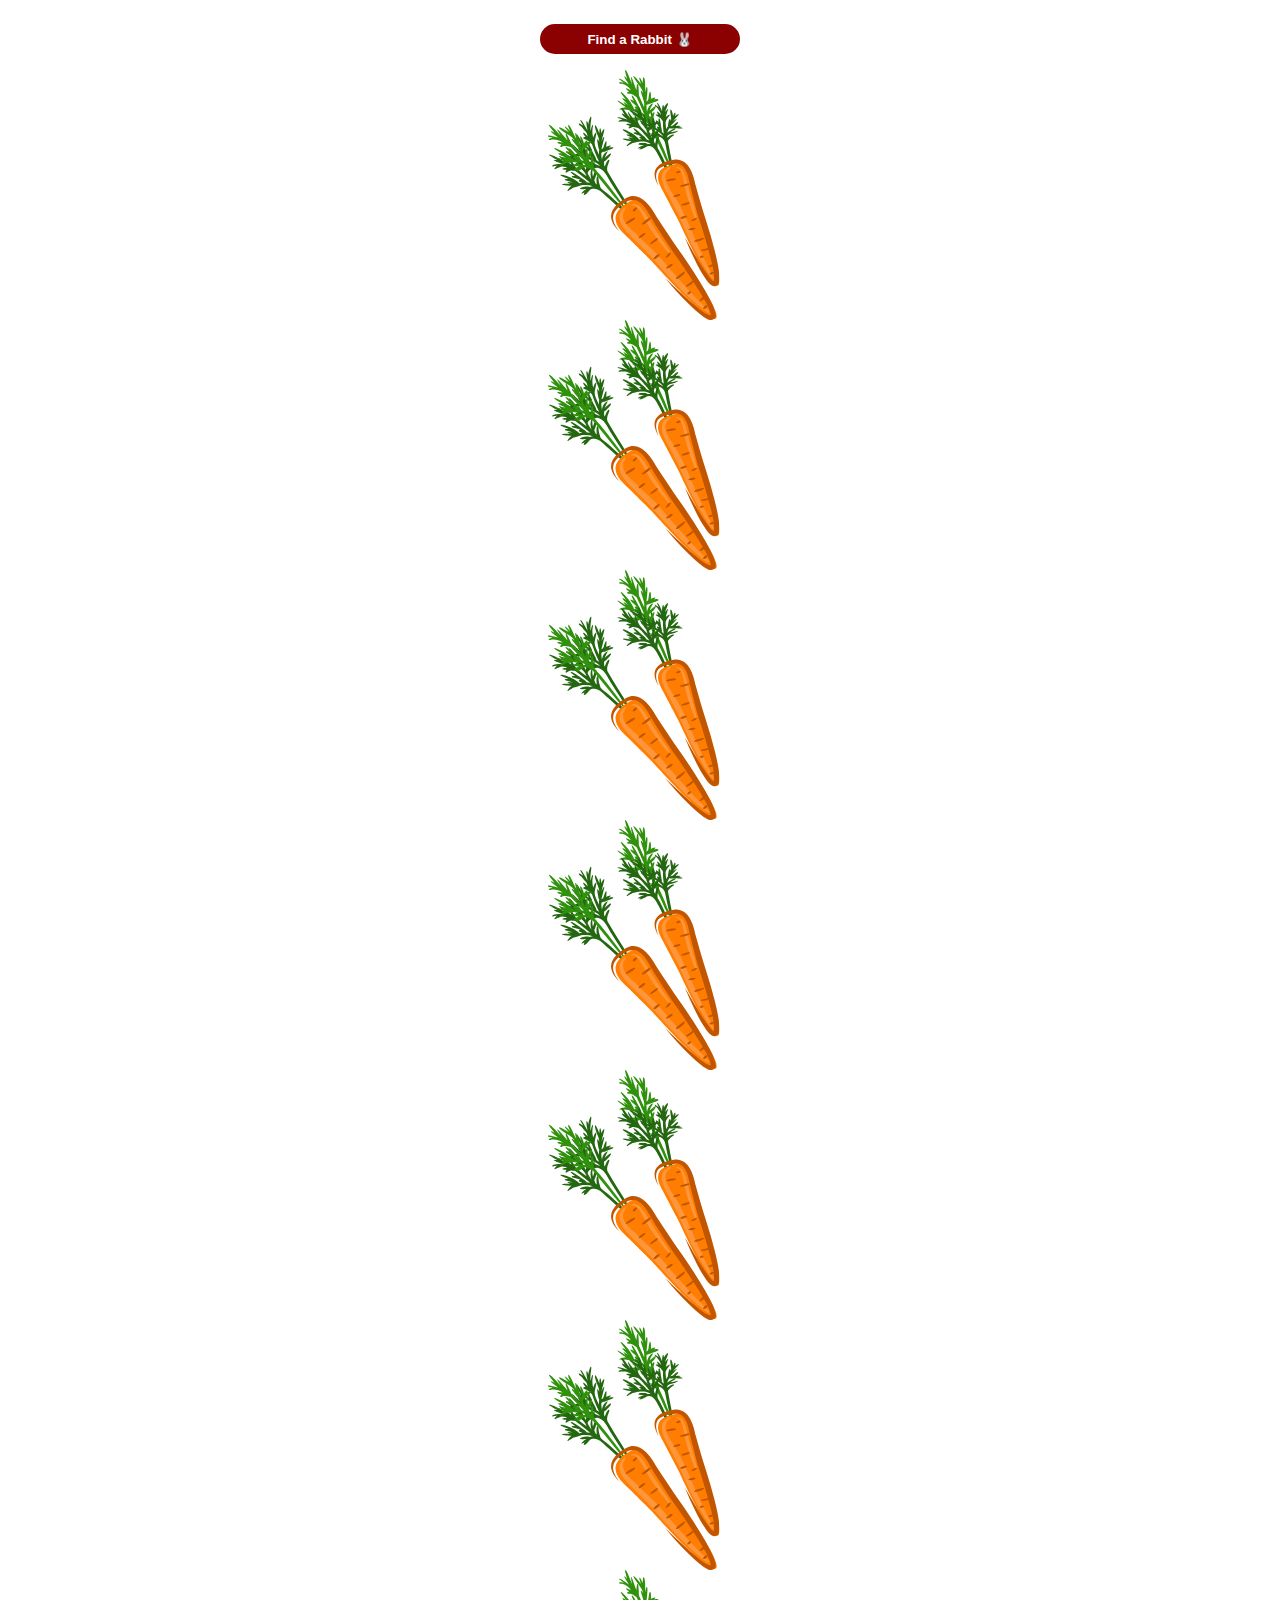
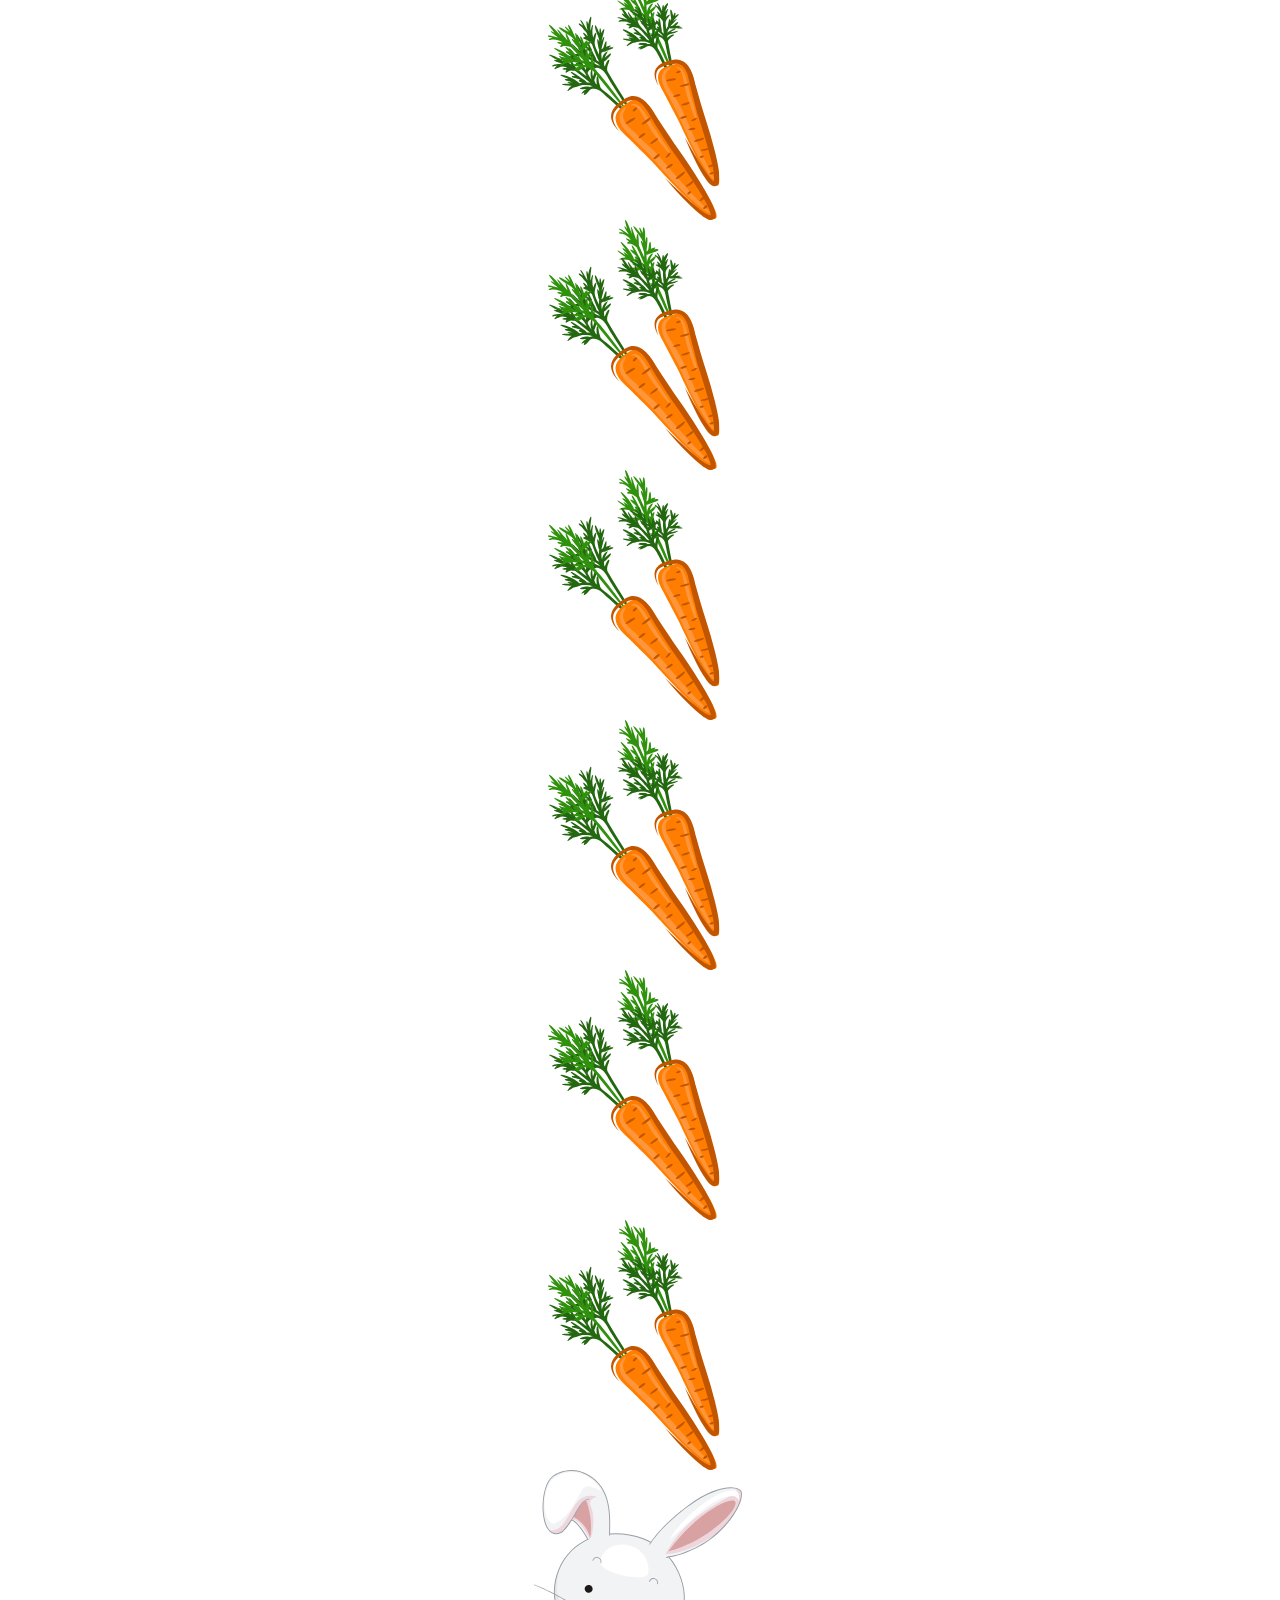
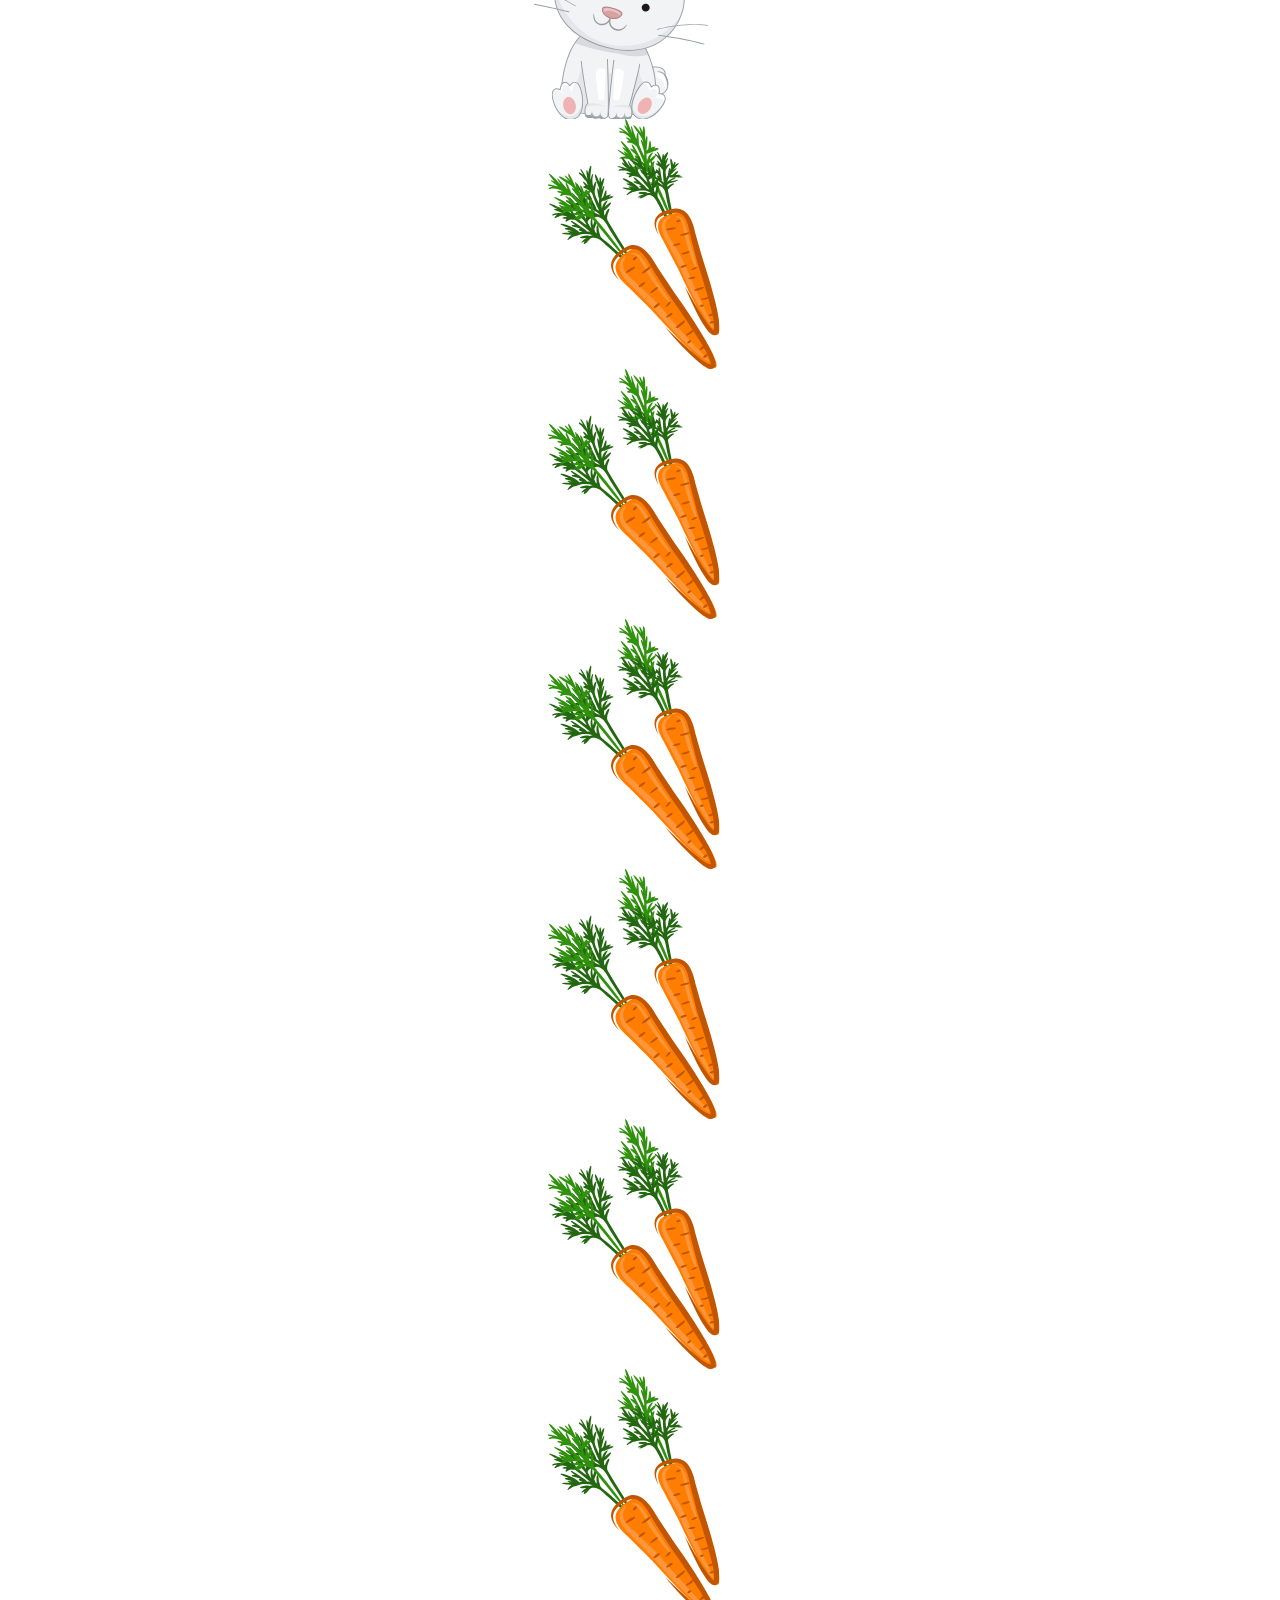
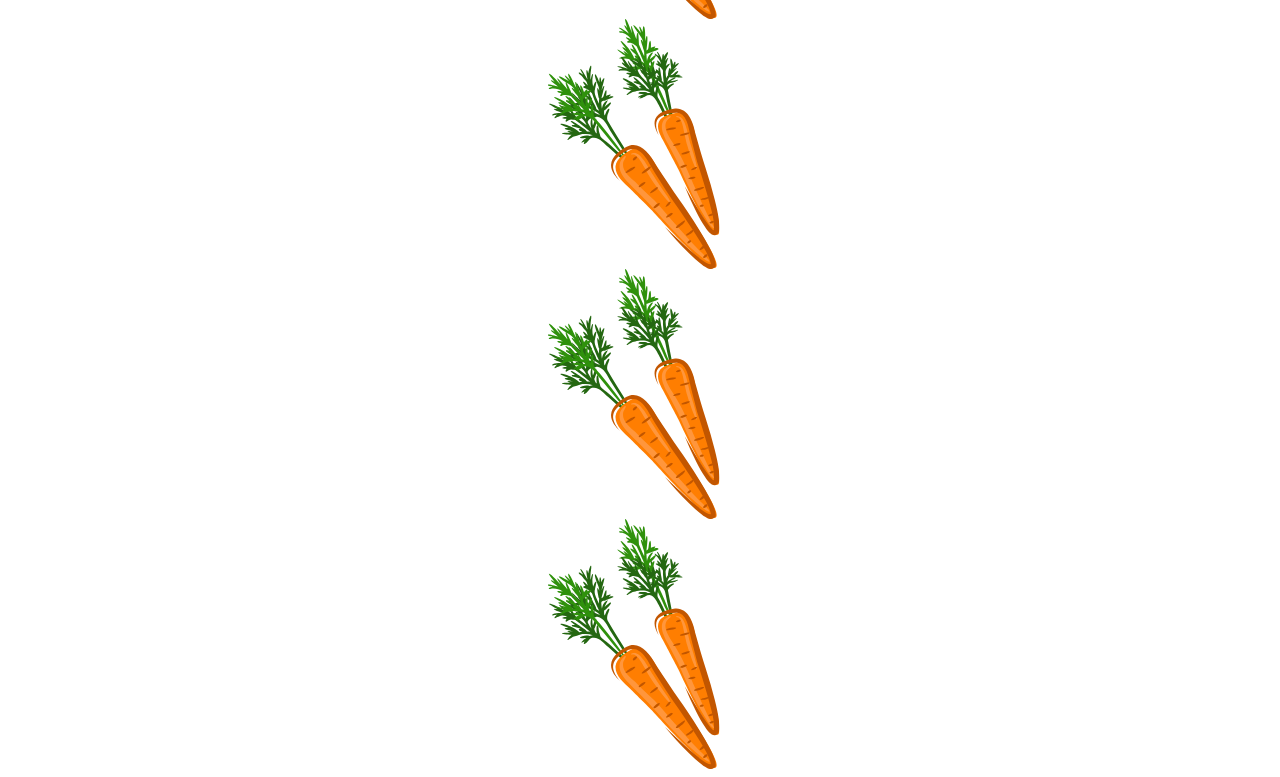
<file: find-rabbit/index.html>
<!DOCTYPE html>
<html lang="en">
<head>
    <meta charset="UTF-8">
    <meta name="viewport" content="width=device-width, initial-scale=1.0">
    <title>Find Rabbit</title>
    <link rel="stylesheet" type="text/css" href="style.css" />
    <script src="./main.js" defer></script>
</head>
<body>
    <button class="btn find">Find a Rabbit 🐰</button>
    <img src="./img/carrot.png" alt="당근">
    <img src="./img/carrot.png" alt="당근">
    <img src="./img/carrot.png" alt="당근">
    <img src="./img/carrot.png" alt="당근">
    <img src="./img/carrot.png" alt="당근">
    <img src="./img/carrot.png" alt="당근">
    <img src="./img/carrot.png" alt="당근">
    <img src="./img/carrot.png" alt="당근">
    <img src="./img/carrot.png" alt="당근">
    <img src="./img/carrot.png" alt="당근">
    <img src="./img/carrot.png" alt="당근">
    <img src="./img/carrot.png" alt="당근">
    <img class="rabbit" src="./img/rabbit.png" alt="토끼">
    <img src="./img/carrot.png" alt="당근">
    <img src="./img/carrot.png" alt="당근">
    <img src="./img/carrot.png" alt="당근">
    <img src="./img/carrot.png" alt="당근">
    <img src="./img/carrot.png" alt="당근">
    <img src="./img/carrot.png" alt="당근">
    <img src="./img/carrot.png" alt="당근">
    <img src="./img/carrot.png" alt="당근">
    <img src="./img/carrot.png" alt="당근">

    
</body>
</html>
</file>
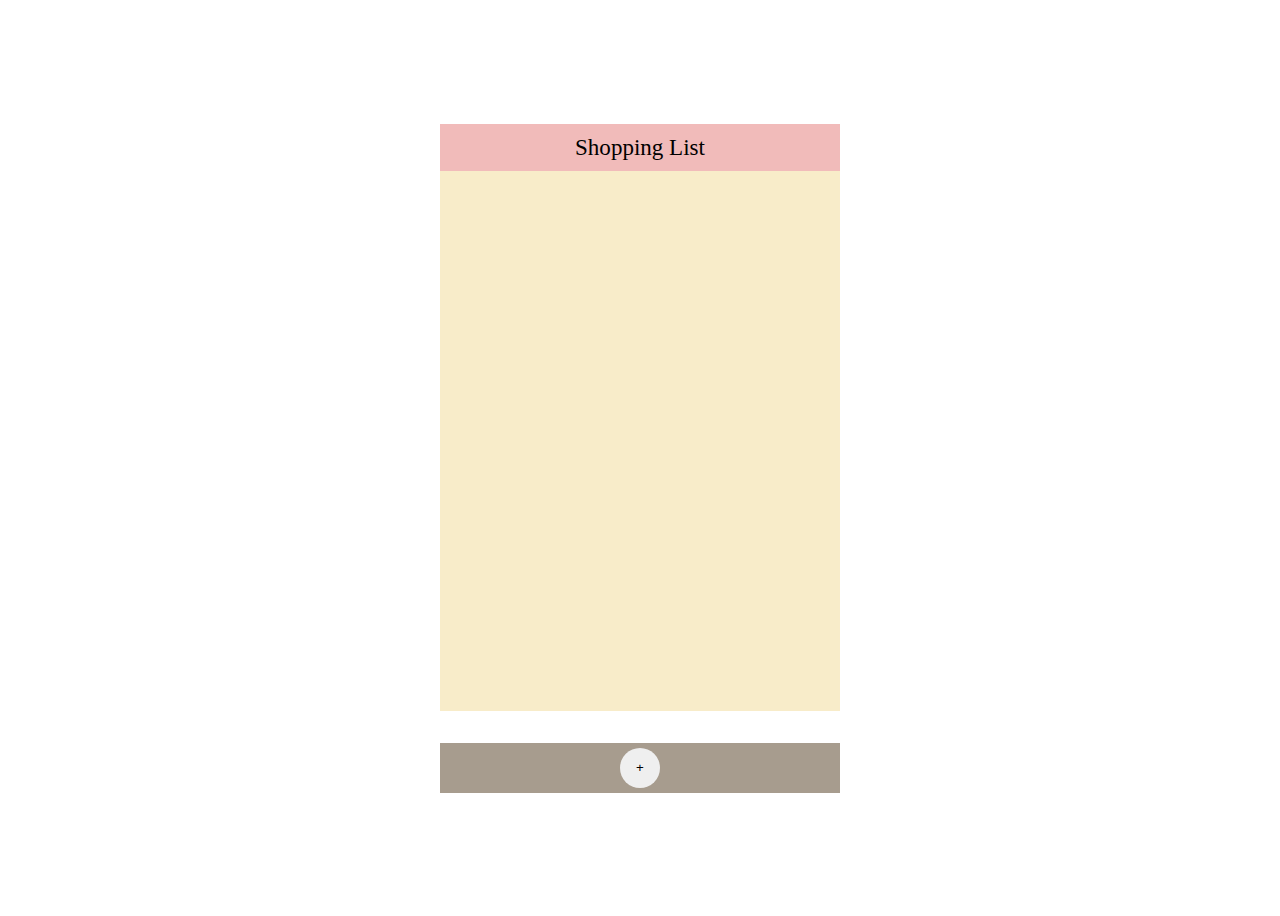
<file: shopping-list/index.html>
<!DOCTYPE html>
<html lang="en">
<head>
    <meta charset="UTF-8">
    <meta name="viewport" content="width=device-width, initial-scale=1.0">
    <title>Shopping List</title>
    <link rel="stylesheet" type="text/css" href="style.css">
    <script src="main.js" defer></script>
</head>
<body>
    <header>
        <span class="logo">Shopping List</span>
    </header>
    <main>
        <ul class="items">
        </ul>
    </main>
    <footer>
        <input type="text" />
        <div class="btnContainer">
            <button class="addBtn">+</button>
        </div>

    </footer>
    
</body>
</html>
</file>
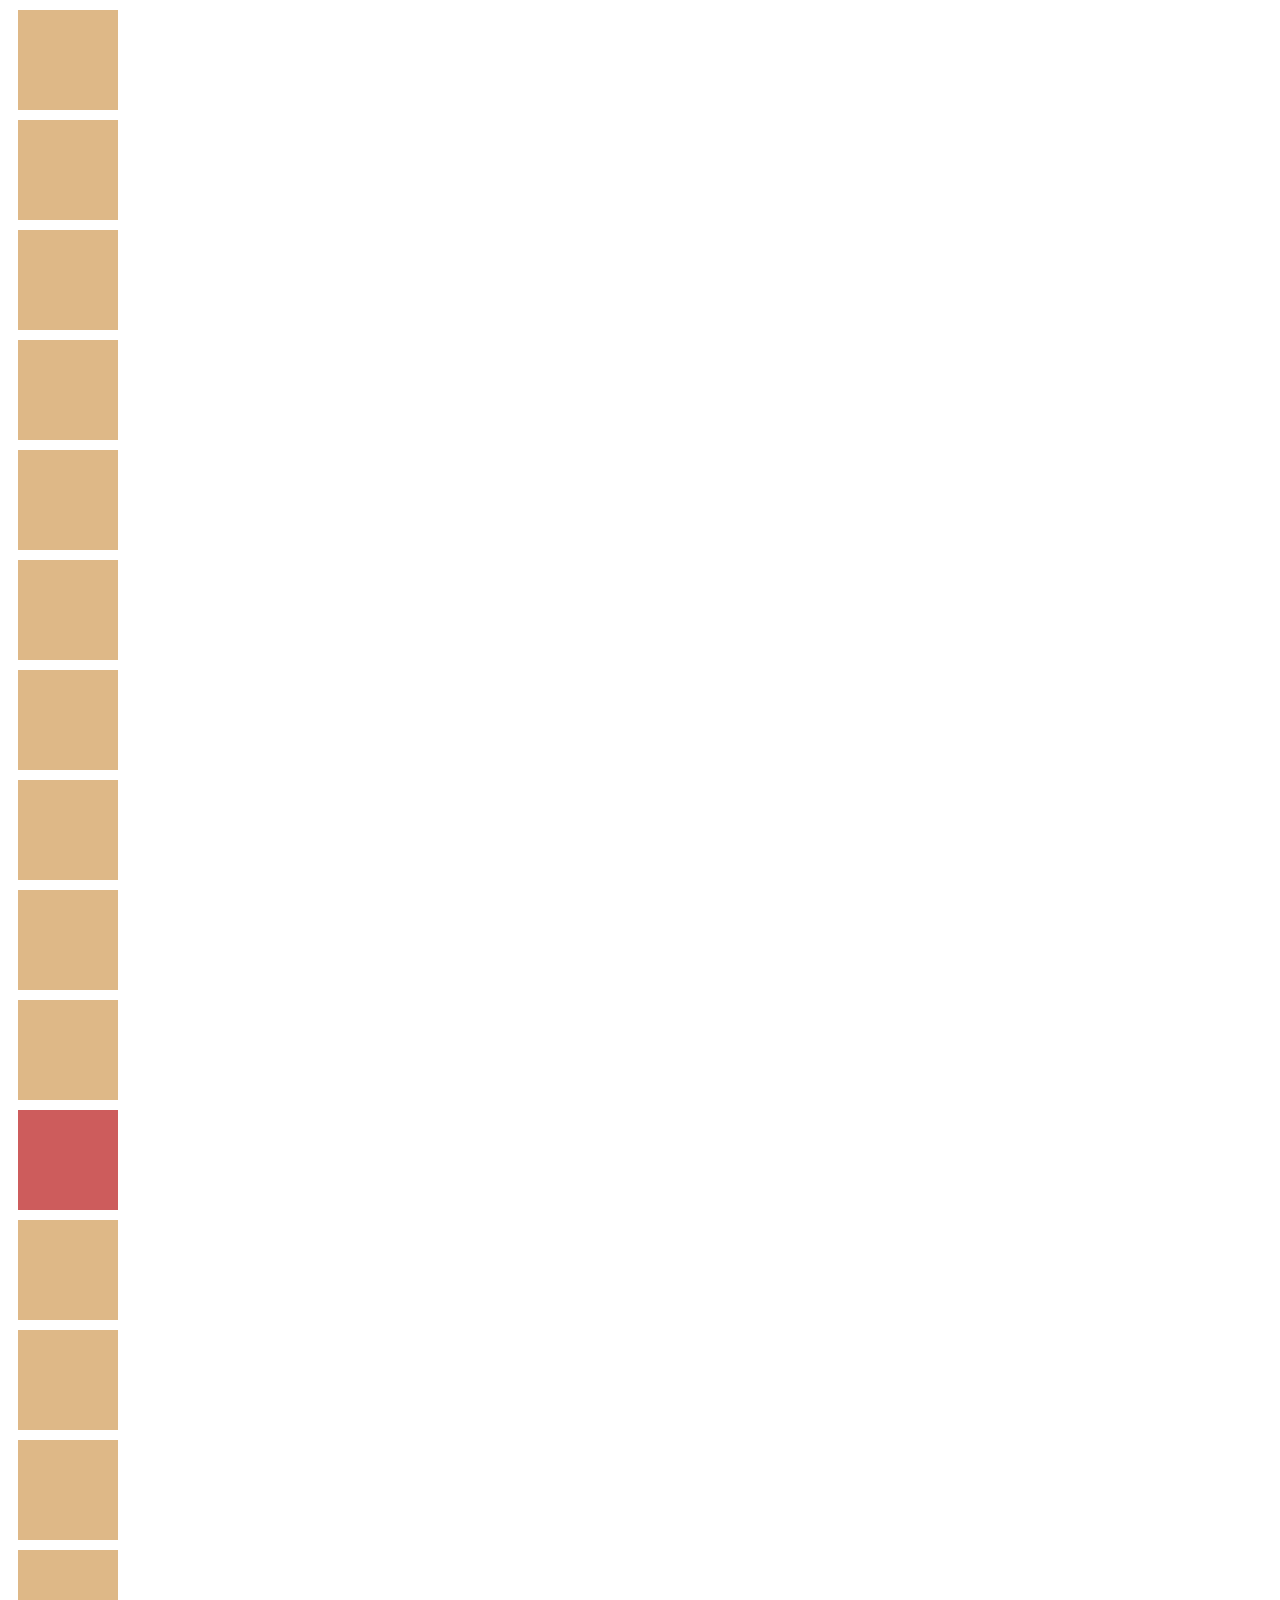
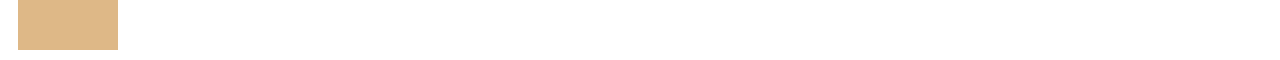
<file: coordinate.html>
<!DOCTYPE html>
<html lang="en">
<head>
    <meta charset="UTF-8">
    <meta name="viewport" content="width=device-width, initial-scale=1.0">
    <title>Coordinate</title>
    <style>
        div {
            background-color: burlywood;
            width: 100px;
            height: 100px;
            margin: 10px;
        }

        .thisOne {
            background-color: indianred;
            width: 100px;
            height: 100px;
            margin: 10px;
        }
        
    </style>
</head>
<body>
    <div></div>
    <div></div>
    <div></div>
    <div></div>
    <div></div>
    <div></div>
    <div></div>
    <div></div>
    <div></div>
    <div></div>
    <div class="thisOne"></div>
    <div></div>
    <div></div>
    <div></div>
    <div></div>

    <script>
        const thisOne = document.querySelector('.thisOne');
        thisOne.addEventListener('click', (event) => {
            console.log(thisOne.getBoundingClientRect());
            console.log(
                `client : ${event.clientX}, ${event.clientY} \npage : ${event.pageX}, ${event.pageY}`
            );
        });
    </script>
    
</body>
</html>
</file>
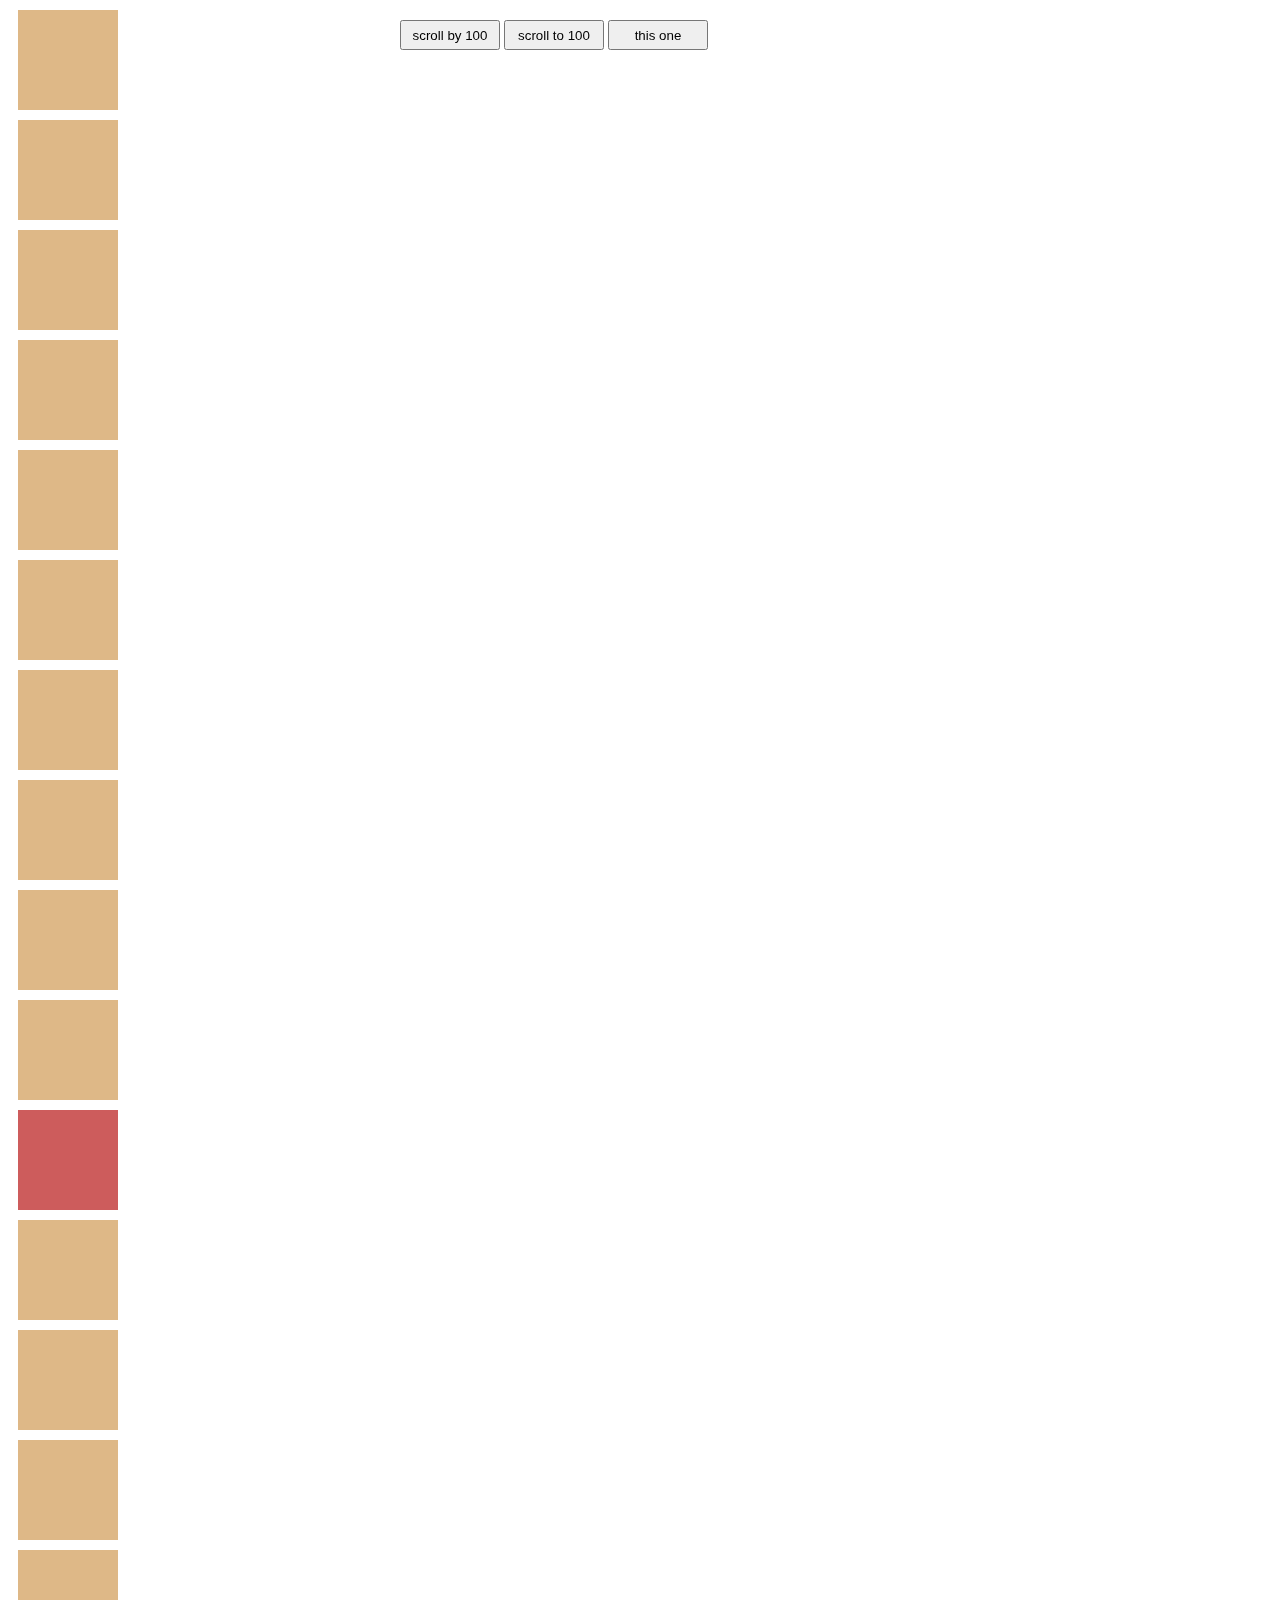
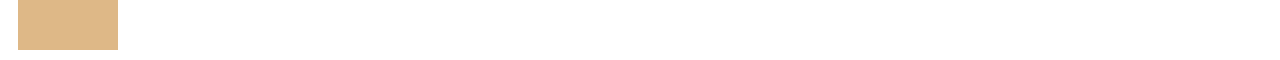
<file: move-scroll.html>
<!DOCTYPE html>
<html lang="en">
<head>
    <meta charset="UTF-8">
    <meta name="viewport" content="width=device-width, initial-scale=1.0">
    <title>Move Scroll Auto</title>
    <style>
        div {
            background-color: burlywood;
            width: 100px;
            height: 100px;
            margin: 10px;
        }

        span {
            position: fixed;
            top: 20px;
            left: 400px;
            display: block;
        }

        button {
            width: 100px;
            height: 30px;
        }

        .thisOne {
            background-color: indianred;
            width: 100px;
            height: 100px;
            margin: 10px;
        }

        
    </style>
</head>
<body>
    <span>
        <button id="move100">scroll by 100</button>
        <button id="moveTo100">scroll to 100</button>
        <button id="moveToThisOne">this one</button>
    </span>
    <div></div>
    <div></div>
    <div></div>
    <div></div>
    <div></div>
    <div></div>
    <div></div>
    <div></div>
    <div></div>
    <div></div>
    <div class="thisOne"></div>
    <div></div>
    <div></div>
    <div></div>
    <div></div>

    <script>
        const move100 = document.querySelector('#move100');
        const moveTo100 = document.querySelector('#moveTo100');
        const moveToThisOne = document.querySelector('#moveToThisOne');
        const thisOne = document.querySelector('.thisOne');
        move100.addEventListener('click', () => {
            window.scroll({
                top: 100 + document.documentElement.scrollTop,
                behavior: 'smooth'
            });
        });

        moveTo100.addEventListener('click', () => {
            window.scroll({
                top: 100,
                behavior: 'smooth'
            });
        });

        moveToThisOne.addEventListener('click', () => {
            // window.scroll({
            //     top: 1110
            // });
            thisOne.scrollIntoView({
                behavior: 'smooth'
            });
        });
    </script>
    
</body>
</html>
</file>
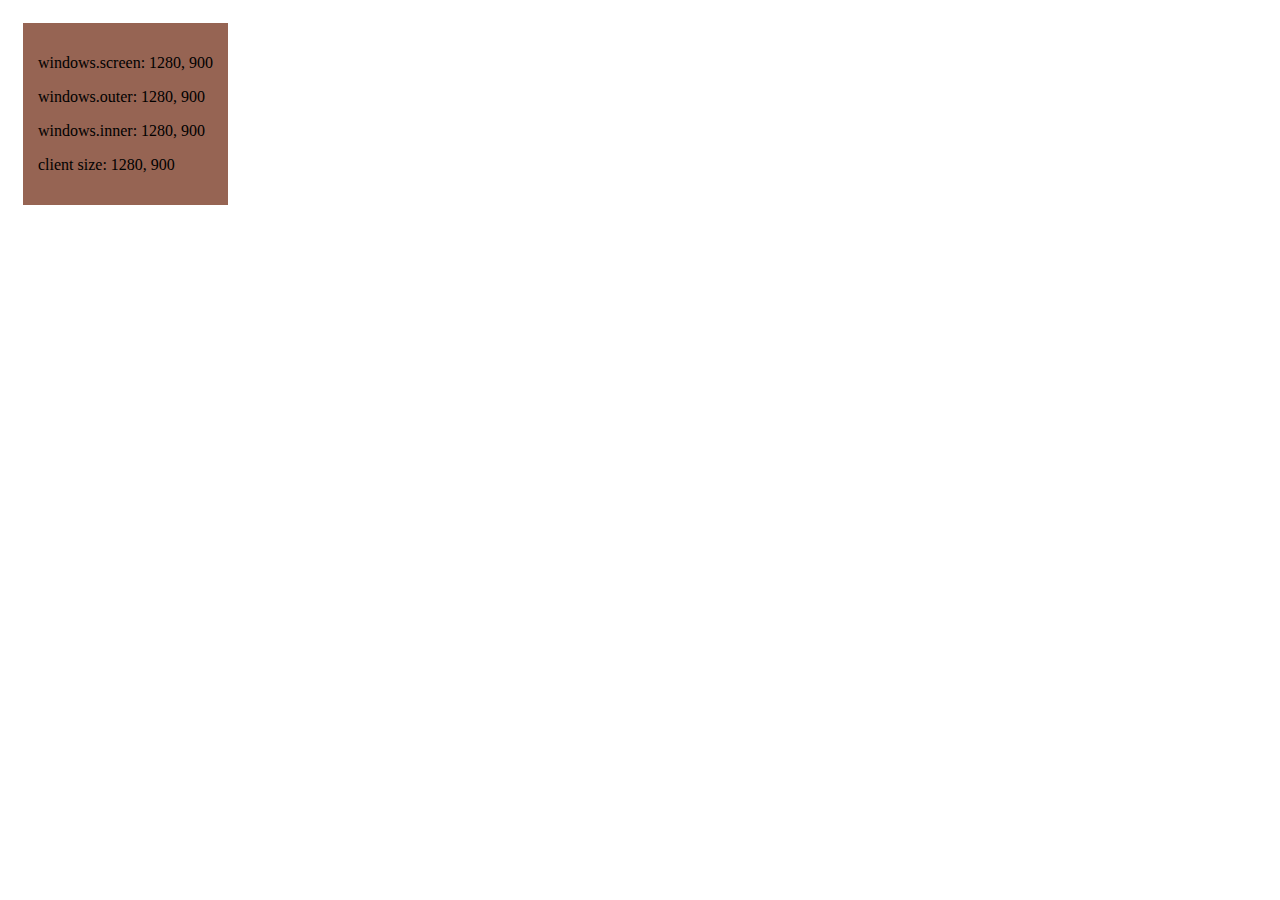
<file: window-size.html>
<!DOCTYPE html>
<html lang="en">
<head>
    <meta charset="UTF-8">
    <meta name="viewport" content="width=device-width, initial-scale=1.0">
    <title>Window Size</title>
</head>
<body>
    <div id="div1" style="background-color: #966453; width: 300; height: 200; display: inline-block; margin: 15px; padding: 15px;">
        <p id="p1"></p>
        <p id="p2"></p>
        <p id="p3"></p>
        <p id="p4"></p>
    </div>
    <script>
        const setPs = () => {
            document.querySelector('#p1').innerHTML=`windows.screen: ${window.screen.width}, ${window.screen.height}`;
            document.querySelector('#p2').innerHTML=`windows.outer: ${window.outerWidth}, ${window.outerHeight}`;
            document.querySelector('#p3').innerHTML=`windows.inner: ${window.innerWidth}, ${window.innerHeight}`;
            document.querySelector('#p4').innerHTML=`client size: ${document.documentElement.clientWidth}, ${document.documentElement.clientHeight}`;
        }
        window.onload = () => {
            setPs();
        }
        window.addEventListener('resize', () => {
            setPs();
        });
    </script>
</body>
</html>
</file>
<file: find-rabbit/style.css>
/* button {
    display: block;
    cursor: pointer;
    position: relative;
    left: 50%;
    width: 200px;
    height: 30px;
    margin-top: 30px;
    margin-bottom: 150px;
    border-style: none;
    border-radius: 20px;
    background-color: darkred;
    color: white;
    font-weight: bold;
    transition: transform 300ms ease;
    transform: translate(-50%, -50%);
}

button:hover {
    transform: scale(1.1) translate(-45%, -45%);
}

img {
    display: block;
    position: relative;
    left:50%;
    top:50%;
    transform: translate(-50%, -50%);
} */

body {
    text-align: center;
}

img {
    display: block;
    margin: auto;
}

button {
    cursor: pointer;
    margin: 16px 0;
    width: 200px;
    height: 30px;
    border-style: none;
    border-radius: 20px;
    background-color: darkred;
    color: white;
    font-weight: bold;
    transition: transform 300ms ease;
}
button:hover {
    transform: scale(1.1);
}
</file>
<file: shopping-list/style.css>
body {
    height: 100vh;
    display: flex;
    flex-direction: column;
    justify-content: center;
    align-items: center;
    
}
header {
    width: 400px;
    font-size: larger;
    text-align: center;
    background-color: #f1bbba;
}
main {
    height: 60%;
    width: 400px;
    background-color: #f8ecc9;
    overflow-y: scroll;
}
/* Hide scrollbar for Chrome, Safari and Opera */
main::-webkit-scrollbar {
    display: none;
}

/* Hide scrollbar for IE, Edge and Firefox */
main {
  -ms-overflow-style: none;  /* IE and Edge */
  scrollbar-width: none;  /* Firefox */
}
input {
    border-width: 0;
    height: 30px;
    outline: none;
}
ul {
    padding-inline-start: 40px;
    padding-inline-end: 30px;
}

li {
    display: flex;
    justify-content: space-between;
    font-size: 20px;
    padding-bottom: 10px;
}

img {
    width: 15px;
    height: 15px;
}

button:hover,
img:hover {
    cursor: pointer;
}
footer {
    width: 400px;
    display: flex;
    flex-direction: column;
    background-color: white;
    
}

button {
    width: 40px;
    height: 40px;
    border-radius: 100px;
    border-width: 0;
    margin: 5px
    
}

ul {
    list-style: none;
}

.btnContainer {
    display: flex;
    justify-content: center;
    background-color: #a79c8e;
}

.logo {
    display: block;
    font-size: larger;
    padding: 10px;
}
@media screen and (max-width: 600px) {
    body {
        width: 100%;
        height: 100%;
        margin: 0;
        background-color: #f8ecc9;
    }
    header {
        width: 100%;
    }
    main {
        width: 100%;
        height: 80vh;
    }
    footer {
        position: absolute;
        bottom: 0px;
        width: 100%;
    }
}
</file>
